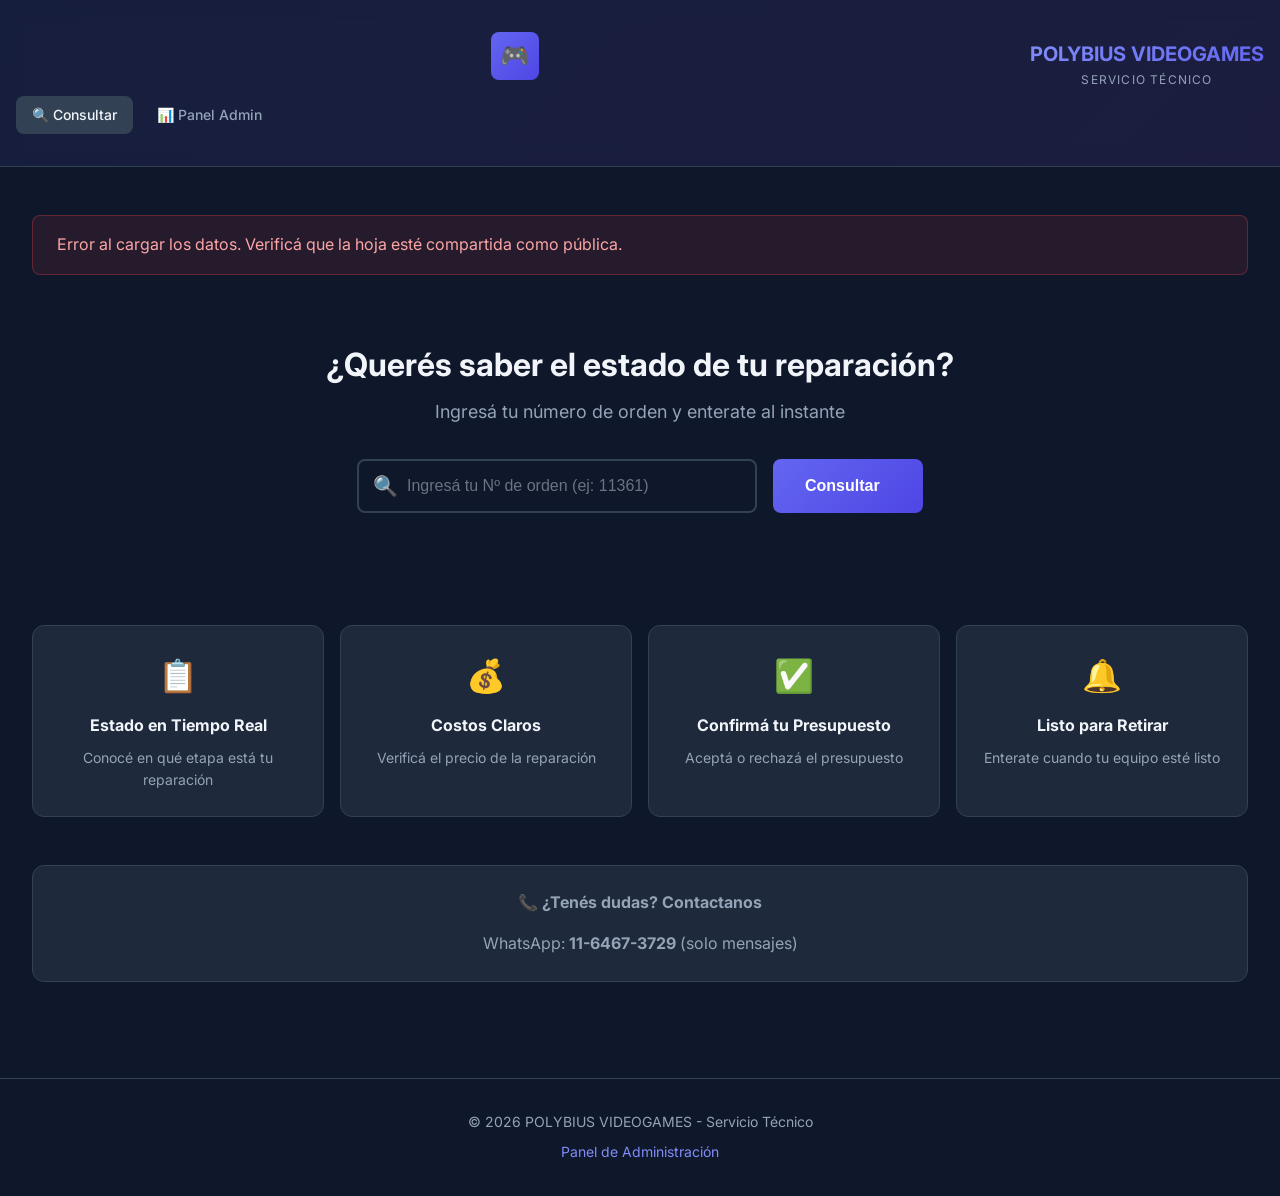
<file: index.html>
<!DOCTYPE html>
<html lang="es">
<head>
    <meta charset="UTF-8">
    <meta name="viewport" content="width=device-width, initial-scale=1.0">
    <title>POLYBIUS VIDEOGAMES - Consultar Reparación</title>
    <link rel="preconnect" href="https://fonts.googleapis.com">
    <link rel="preconnect" href="https://fonts.gstatic.com" crossorigin>
    <link href="https://fonts.googleapis.com/css2?family=Inter:wght@400;500;600;700&display=swap" rel="stylesheet">
    <link rel="stylesheet" href="styles.css">
    <style>
        .client-header {
            text-align: center;
            padding: 2rem 1rem;
            background: linear-gradient(135deg, rgba(99, 102, 241, 0.1) 0%, rgba(139, 92, 246, 0.1) 100%);
            border-bottom: 1px solid var(--border);
        }
        .client-header .logo-icon {
            margin: 0 auto 1rem;
        }
        .search-container {
            max-width: 600px;
            margin: 0 auto;
        }
        .search-hero {
            text-align: center;
            padding: 4rem 1rem;
        }
        .search-hero h2 {
            font-size: 2rem;
            margin-bottom: 0.5rem;
        }
        .search-hero p {
            color: var(--text-secondary);
            font-size: 1.125rem;
            margin-bottom: 2rem;
        }
        .search-form {
            display: flex;
            gap: 1rem;
            flex-wrap: wrap;
            justify-content: center;
        }
        .search-form .search-input-wrapper {
            flex: 1;
            min-width: 250px;
            max-width: 400px;
        }
        .search-form .btn {
            min-width: 150px;
        }
        .recent-orders {
            margin-top: 3rem;
            padding: 1.5rem;
            background: var(--bg-card);
            border-radius: var(--radius);
            border: 1px solid var(--border);
        }
        .recent-orders h3 {
            font-size: 1rem;
            color: var(--text-secondary);
            margin-bottom: 1rem;
            text-align: center;
        }
        .footer {
            text-align: center;
            padding: 2rem;
            color: var(--text-secondary);
            font-size: 0.875rem;
            border-top: 1px solid var(--border);
            margin-top: 4rem;
        }
        .footer a {
            color: var(--primary-light);
            text-decoration: none;
        }
        .footer a:hover {
            text-decoration: underline;
        }
        .features {
            display: grid;
            grid-template-columns: repeat(auto-fit, minmax(200px, 1fr));
            gap: 1rem;
            margin-top: 3rem;
        }
        .feature-card {
            padding: 1.5rem;
            background: var(--bg-card);
            border-radius: var(--radius);
            border: 1px solid var(--border);
            text-align: center;
        }
        .feature-card .icon {
            font-size: 2rem;
            margin-bottom: 0.75rem;
        }
        .feature-card h4 {
            font-size: 1rem;
            margin-bottom: 0.5rem;
        }
        .feature-card p {
            font-size: 0.875rem;
            color: var(--text-secondary);
        }
    </style>
</head>
<body>
    <header class="header client-header">
        <div class="logo">
            <div class="logo-icon">🎮</div>
            <div class="logo-text">
                <h1 id="empresaName">POLYBIUS VIDEOGAMES</h1>
                <p id="subtitulo">SERVICIO TÉCNICO</p>
            </div>
        </div>
        <nav class="nav-links">
            <a href="index.html" class="nav-link active">🔍 Consultar</a>
            <a href="admin.html" class="nav-link">📊 Panel Admin</a>
        </nav>
    </header>

    <main class="container">
        <section class="search-hero">
            <h2>¿Querés saber el estado de tu reparación?</h2>
            <p>Ingresá tu número de orden y enterate al instante</p>
            
            <div class="search-container">
                <div class="search-form">
                    <div class="search-input-wrapper">
                        <span class="search-icon">🔍</span>
                        <input 
                            type="text" 
                            id="clientSearch" 
                            class="search-input" 
                            placeholder="Ingresá tu Nº de orden (ej: 11361)"
                            autocomplete="off"
                        >
                    </div>
                    <button class="btn btn-primary btn-lg" onclick="app.searchClientRepair()">
                        Consultar
                    </button>
                </div>
                
                <div id="searchError" class="message error" style="margin-top: 1rem;">
                    <span></span>
                </div>
            </div>
        </section>

        <div id="loading" class="loading" style="display: none;">
            <div class="spinner"></div>
            <p>Buscando tu reparación...</p>
        </div>

        <div id="repairResult" class="repair-result"></div>

        <section class="features">
            <div class="feature-card">
                <div class="icon">📋</div>
                <h4>Estado en Tiempo Real</h4>
                <p>Conocé en qué etapa está tu reparación</p>
            </div>
            <div class="feature-card">
                <div class="icon">💰</div>
                <h4>Costos Claros</h4>
                <p>Verificá el precio de la reparación</p>
            </div>
            <div class="feature-card">
                <div class="icon">✅</div>
                <h4>Confirmá tu Presupuesto</h4>
                <p>Aceptá o rechazá el presupuesto</p>
            </div>
            <div class="feature-card">
                <div class="icon">🔔</div>
                <h4>Listo para Retirar</h4>
                <p>Enterate cuando tu equipo esté listo</p>
            </div>
        </section>

        <div class="recent-orders">
            <h3>📞 ¿Tenés dudas? Contactanos</h3>
            <p style="text-align: center; color: var(--text-secondary);">
                WhatsApp: <strong id="telefonoFooter">11-6467-3729</strong> (solo mensajes)
            </p>
        </div>
    </main>

    <footer class="footer">
        <p>© 2026 <span id="footerEmpresa">POLYBIUS VIDEOGAMES</span> - Servicio Técnico</p>
        <p style="margin-top: 0.5rem;">
            <a href="admin.html">Panel de Administración</a>
        </p>
    </footer>

    <script src="config.js"></script>
    <script>
        // Apply config to page
        document.addEventListener('DOMContentLoaded', () => {
            document.getElementById('empresaName').textContent = CONFIG.EMPRESA;
            document.getElementById('subtitulo').textContent = CONFIG.SUBTITULO;
            document.getElementById('telefonoFooter').textContent = CONFIG.TELEFONO;
            document.getElementById('footerEmpresa').textContent = CONFIG.EMPRESA;
        });
    </script>
    <script src="app.js"></script>
</body>
</html>
</file>
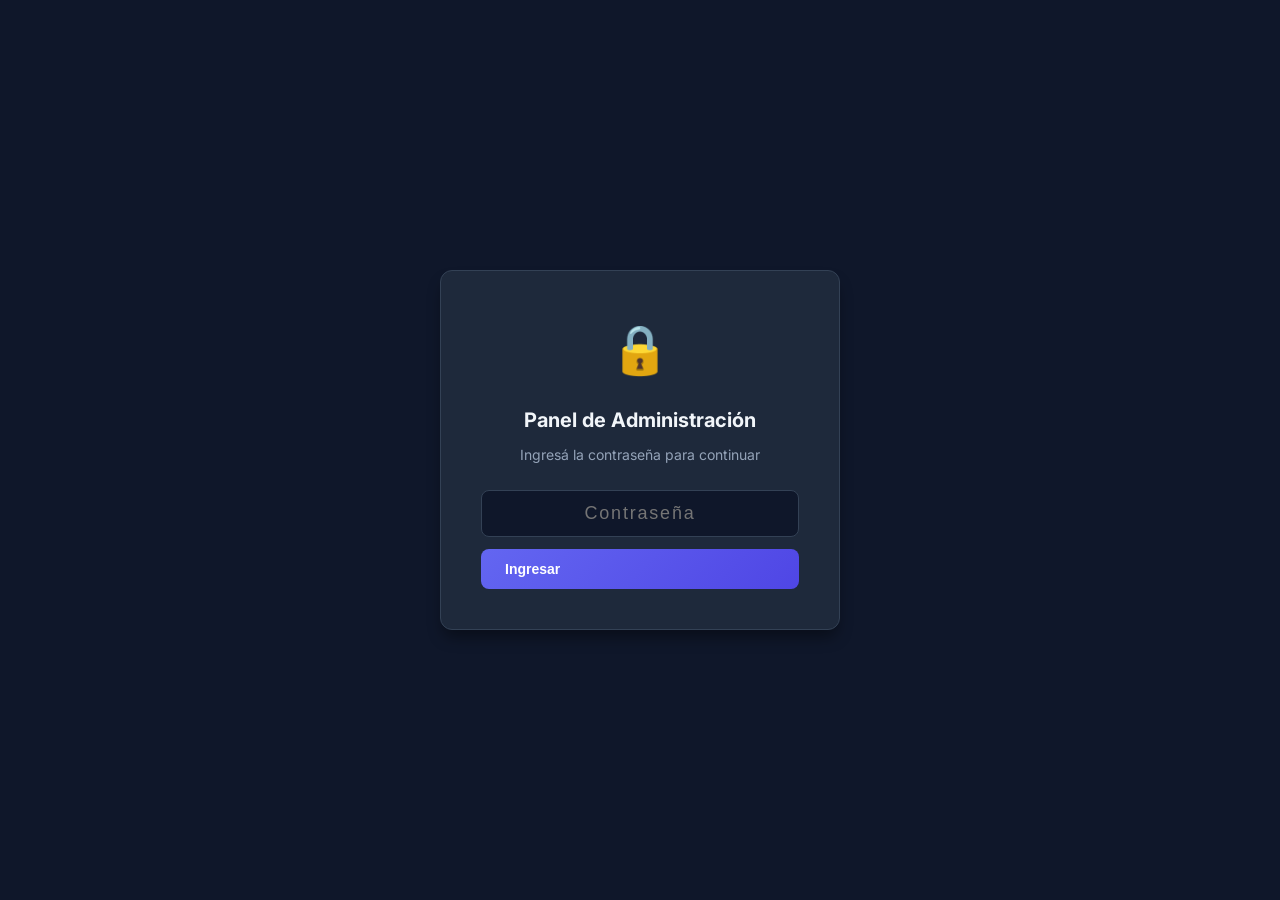
<file: admin.html>
<!DOCTYPE html>
<html lang="es">
<head>
    <meta charset="UTF-8">
    <meta name="viewport" content="width=device-width, initial-scale=1.0">
    <title>POLYBIUS VIDEOGAMES - Panel de Administración</title>
    <link rel="preconnect" href="https://fonts.googleapis.com">
    <link rel="preconnect" href="https://fonts.gstatic.com" crossorigin>
    <link href="https://fonts.googleapis.com/css2?family=Inter:wght@400;500;600;700&display=swap" rel="stylesheet">
    <link rel="stylesheet" href="styles.css">
</head>
<body>
    <!-- Auth Overlay -->
    <div id="authOverlay" class="auth-overlay">
        <div class="auth-card">
            <div class="auth-icon">🔒</div>
            <h2>Panel de Administración</h2>
            <p>Ingresá la contraseña para continuar</p>
            <div class="auth-form">
                <input type="password" id="authPassword" class="form-input" placeholder="Contraseña" onkeypress="if(event.key==='Enter')checkAuth()">
                <button class="btn btn-primary" onclick="checkAuth()">Ingresar</button>
            </div>
            <div id="authError" class="auth-error">Contraseña incorrecta</div>
        </div>
    </div>

    <header class="header">
        <div class="logo">
            <div class="logo-icon">🎮</div>
            <div class="logo-text">
                <h1 id="empresaName">POLYBIUS VIDEOGAMES</h1>
                <p id="subtitulo">SERVICIO TÉCNICO - Panel Admin</p>
            </div>
        </div>
        <nav class="nav-links">
            <a href="index.html" class="nav-link">🔍 Portal Cliente</a>
            <a href="admin.html" class="nav-link active">📊 Panel Admin</a>
        </nav>
    </header>

    <main class="container">
        <!-- Stats Section -->
        <div id="stats" class="stats-grid">
            <!-- Stats will be loaded dynamically -->
        </div>

        <!-- Search Section -->
        <div class="card search-section">
            <div class="search-box">
                <div class="search-input-wrapper">
                    <span class="search-icon">🔍</span>
                    <input 
                        type="text" 
                        id="searchInput" 
                        class="search-input" 
                        placeholder="Buscar por orden, cliente, teléfono, consola, serie..."
                    >
                </div>
                <button class="btn btn-primary" onclick="document.getElementById('searchInput').focus()">
                    Buscar
                </button>
                <button class="btn btn-secondary" id="refreshBtn">
                    🔄 Actualizar
                </button>
                <button class="btn btn-secondary" id="exportBtn">
                    📥 Exportar CSV
                </button>
            </div>
        </div>

        <!-- Filter Tabs -->
        <div class="filter-tabs">
            <button class="filter-tab active" data-filter="todos">
                Todos <span class="count">0</span>
            </button>
            <button class="filter-tab" data-filter="recibidos">
                📥 Recibidos <span class="count">0</span>
            </button>
            <button class="filter-tab" data-filter="presupuesto">
                💰 En Presupuesto <span class="count">0</span>
            </button>
            <button class="filter-tab" data-filter="reparacion">
                🔧 En Reparación <span class="count">0</span>
            </button>
            <button class="filter-tab" data-filter="listos">
                ✅ Listos <span class="count">0</span>
            </button>
            <button class="filter-tab" data-filter="entregados">
                📦 Entregados <span class="count">0</span>
            </button>
            <button class="filter-tab" data-filter="cancelados">
                ❌ Cancelados <span class="count">0</span>
            </button>
        </div>

        <!-- Table Section -->
        <div class="card">
            <div class="card-header">
                <h2 class="card-title">Reparaciones</h2>
                <button class="btn btn-success" id="addRepairBtn">
                    ➕ Nueva Reparación
                </button>
            </div>

            <div id="loading" class="loading" style="display: none;">
                <div class="spinner"></div>
                <p>Cargando reparaciones...</p>
            </div>

            <div class="table-wrapper">
                <table>
                    <thead>
                        <tr>
                    <th>Orden</th>
                    <th>Fecha</th>
                    <th>Consola</th>
                    <th>Teléfono</th>
                    <th>Estado</th>
                    <th>Precio</th>
                    <th>Confirma</th>
                    <th>Acciones</th>
                        </tr>
                    </thead>
                    <tbody id="repairTableBody">
                        <!-- Table rows will be loaded dynamically -->
                    </tbody>
                </table>
            </div>

            <!-- Pagination -->
            <div id="pagination" class="pagination"></div>
        </div>

        <!-- Quick Info -->
        <div class="card" style="margin-top: 1rem;">
            <div style="display: flex; gap: 2rem; flex-wrap: wrap; justify-content: space-between; align-items: center;">
                <div style="color: var(--text-secondary); font-size: 0.875rem;">
                    <strong>💡 Tip:</strong> Hacé clic en una fila para ver el detalle completo. 
                    Usá los filtros para encontrar rápidamente lo que necesitás.
                </div>
                <div style="color: var(--text-secondary); font-size: 0.875rem;">
                    <strong>🔗 Link para clientes:</strong> 
                    <code style="background: var(--bg-dark); padding: 0.25rem 0.5rem; border-radius: 4px;">
                        index.html?orden=NÚMERO
                    </code>
                </div>
            </div>
        </div>
    </main>

    <!-- Edit Modal -->
    <div id="modal" class="modal-overlay">
        <div class="modal">
            <div class="modal-header">
                <h3 id="modalTitle">Editar Reparación</h3>
                <button class="modal-close">&times;</button>
            </div>
            <form id="repairForm">
                <div class="modal-body">
                    <!-- INGRESO RÁPIDO - Datos para el comprobante -->
                    <div style="background: rgba(99, 102, 241, 0.1); padding: 0.75rem 1rem; border-radius: var(--radius-sm); margin-bottom: 1rem; border: 1px solid rgba(99, 102, 241, 0.3);">
                        <strong style="color: var(--primary-light); font-size: 0.875rem;">📋 Datos del ingresso</strong>
                        <span style="color: var(--text-secondary); font-size: 0.75rem; margin-left: 0.5rem;">(para el comprobante)</span>
                    </div>

                    <div style="display: grid; grid-template-columns: 1fr 1fr; gap: 1rem;">
                        <div class="form-group">
                            <label for="editFecha">Fecha *</label>
                            <input type="text" id="editFecha" class="form-input" placeholder="dd/mm/aaaa" required>
                        </div>
                        <div class="form-group">
                            <label for="editOrden">Nº de Orden *</label>
                            <input type="text" id="editOrden" class="form-input" required>
                        </div>
                    </div>

                    <div class="form-group">
                        <label for="editTelefono">Teléfono *</label>
                        <input type="text" id="editTelefono" class="form-input" required>
                    </div>

                    <div class="form-group">
                        <label for="editNombre">Nombre del cliente</label>
                        <input type="text" id="editNombre" class="form-input" placeholder="Nombre y apellido">
                    </div>

                    <div style="display: grid; grid-template-columns: 1fr 1fr; gap: 1rem;">
                        <div class="form-group">
                            <label for="editConsola">Consola / Dispositivo *</label>
                            <input type="text" id="editConsola" class="form-input" required>
                        </div>
                        <div class="form-group">
                            <label for="editSerie">N.º de Serie</label>
                            <input type="text" id="editSerie" class="form-input">
                        </div>
                    </div>

                    <div class="form-group">
                        <label for="editFalla">Falla Reportada *</label>
                        <textarea id="editFalla" class="form-textarea" rows="2" required></textarea>
                    </div>

                    <div class="form-group">
                        <label for="editObservaciones">Observaciones</label>
                        <textarea id="editObservaciones" class="form-textarea" rows="2"></textarea>
                    </div>

                    <!-- SEPARADOR -->
                    <div style="border-top: 1px solid var(--border); margin: 1.5rem 0;"></div>

                    <!-- DATOS DEL TÉCNICO - Se completan después -->
                    <div style="background: rgba(249, 115, 22, 0.1); padding: 0.75rem 1rem; border-radius: var(--radius-sm); margin-bottom: 1rem; border: 1px solid rgba(249, 115, 22, 0.3);">
                        <strong style="color: var(--orange); font-size: 0.875rem;">🔧 Datos del técnico</strong>
                        <span style="color: var(--text-secondary); font-size: 0.75rem; margin-left: 0.5rem;">(se completan después de la revisión)</span>
                    </div>

                    <div style="display: grid; grid-template-columns: 1fr 1fr; gap: 1rem;">
                        <div class="form-group">
                            <label for="editTecnico">Técnico</label>
                            <select id="editTecnico" class="form-select">
                                <option value="">Sin asignar</option>
                                <option value="Dario">Dario</option>
                                <option value="Gabriel">Gabriel</option>
                                <option value="local">local</option>
                            </select>
                        </div>
                        <div class="form-group">
                            <label for="editReparacion">Tipo de Reparación</label>
                            <input type="text" id="editReparacion" class="form-input">
                        </div>
                    </div>

                    <div style="display: grid; grid-template-columns: 1fr 1fr; gap: 1rem;">
                        <div class="form-group">
                            <label for="editCostoTecnico">Costo Técnico ($)</label>
                            <input type="text" id="editCostoTecnico" class="form-input" placeholder="Lo que cobra el técnico">
                        </div>
                        <div class="form-group">
                            <label for="editPrecio">Precio al Cliente ($)</label>
                            <input type="text" id="editPrecio" class="form-input" placeholder="Precio final para el cliente">
                        </div>
                    </div>

                    <div style="display: grid; grid-template-columns: 1fr 1fr 1fr; gap: 1rem;">
                        <div class="form-group">
                            <label for="editConfirma">¿Confirma presupuesto?</label>
                            <select id="editConfirma" class="form-select">
                                <option value="">Pendiente</option>
                                <option value="Si">Sí</option>
                                <option value="No">No</option>
                            </select>
                        </div>
                        <div class="form-group">
                            <label for="editEntrega">Entrega en Local</label>
                            <input type="text" id="editEntrega" class="form-input" placeholder="dd/mm">
                        </div>
                        <div class="form-group">
                            <label for="editFechaRetiro">Fecha Retiro</label>
                            <input type="text" id="editFechaRetiro" class="form-input" placeholder="dd/mm">
                        </div>
                    </div>
                </div>
                <div class="modal-footer">
                    <button type="button" class="btn btn-secondary modal-close">Cancelar</button>
                    <button type="button" class="btn btn-success" onclick="app.saveAndPrint()">
                        💾 Guardar e Imprimir
                    </button>
                    <button type="submit" class="btn btn-primary">Solo Guardar</button>
                </div>
            </form>
        </div>
    </div>

    <script src="config.js"></script>
    <script>
        function checkAuth() {
            const input = document.getElementById('authPassword');
            if (btoa(input.value) === CONFIG.ADMIN_PASS) {
                sessionStorage.setItem('adminAuth', 'true');
                document.getElementById('authOverlay').classList.add('hidden');
            } else {
                document.getElementById('authError').style.display = 'block';
                input.value = '';
                input.focus();
            }
        }
        document.addEventListener('DOMContentLoaded', () => {
            if (sessionStorage.getItem('adminAuth') === 'true') {
                document.getElementById('authOverlay').classList.add('hidden');
            }
            document.getElementById('empresaName').textContent = CONFIG.EMPRESA;
            document.getElementById('subtitulo').textContent = CONFIG.SUBTITULO + ' - Panel Admin';
        });
    </script>
    <script src="app.js"></script>
</body>
</html>
</file>
<file: styles.css>
/* =====================================================
   POLYBIUS VIDEOGAMES - SERVICIO TÉCNICO
   Estilos principales
   ===================================================== */

* {
    margin: 0;
    padding: 0;
    box-sizing: border-box;
}

:root {
    --primary: #6366f1;
    --primary-dark: #4f46e5;
    --primary-light: #818cf8;
    --success: #10b981;
    --warning: #f59e0b;
    --danger: #ef4444;
    --info: #3b82f6;
    --purple: #8b5cf6;
    --orange: #f97316;
    --gray-50: #f9fafb;
    --gray-100: #f3f4f6;
    --gray-200: #e5e7eb;
    --gray-300: #d1d5db;
    --gray-400: #9ca3af;
    --gray-500: #6b7280;
    --gray-600: #4b5563;
    --gray-700: #374151;
    --gray-800: #1f2937;
    --gray-900: #111827;
    --bg-dark: #0f172a;
    --bg-card: #1e293b;
    --bg-card-hover: #334155;
    --text-primary: #f1f5f9;
    --text-secondary: #94a3b8;
    --border: #334155;
    --shadow: 0 4px 6px -1px rgba(0, 0, 0, 0.3);
    --shadow-lg: 0 10px 15px -3px rgba(0, 0, 0, 0.4);
    --radius: 12px;
    --radius-sm: 8px;
    --transition: all 0.2s ease;
}

body {
    font-family: 'Inter', -apple-system, BlinkMacSystemFont, 'Segoe UI', Roboto, sans-serif;
    background: var(--bg-dark);
    color: var(--text-primary);
    min-height: 100vh;
    line-height: 1.6;
}

/* Header */
.header {
    background: linear-gradient(135deg, var(--bg-card) 0%, var(--gray-800) 100%);
    border-bottom: 1px solid var(--border);
    padding: 1rem 2rem;
    position: sticky;
    top: 0;
    z-index: 100;
    backdrop-filter: blur(10px);
}

.header-content {
    max-width: 1400px;
    margin: 0 auto;
    display: flex;
    justify-content: space-between;
    align-items: center;
    flex-wrap: wrap;
    gap: 1rem;
}

.logo {
    display: flex;
    align-items: center;
    gap: 1rem;
}

.logo-icon {
    width: 48px;
    height: 48px;
    background: linear-gradient(135deg, var(--primary) 0%, var(--primary-dark) 100%);
    border-radius: var(--radius-sm);
    display: flex;
    align-items: center;
    justify-content: center;
    font-size: 1.5rem;
}

.logo-text h1 {
    font-size: 1.25rem;
    font-weight: 700;
    background: linear-gradient(135deg, var(--primary-light) 0%, var(--primary) 100%);
    -webkit-background-clip: text;
    -webkit-text-fill-color: transparent;
    background-clip: text;
}

.logo-text p {
    font-size: 0.75rem;
    color: var(--text-secondary);
    text-transform: uppercase;
    letter-spacing: 0.1em;
}

.nav-links {
    display: flex;
    gap: 0.5rem;
}

.nav-link {
    padding: 0.5rem 1rem;
    border-radius: var(--radius-sm);
    text-decoration: none;
    color: var(--text-secondary);
    font-size: 0.875rem;
    font-weight: 500;
    transition: var(--transition);
}

.nav-link:hover,
.nav-link.active {
    background: var(--bg-card-hover);
    color: var(--text-primary);
}

/* Main Container */
.container {
    max-width: 1400px;
    margin: 0 auto;
    padding: 2rem;
}

/* Cards */
.card {
    background: var(--bg-card);
    border: 1px solid var(--border);
    border-radius: var(--radius);
    padding: 1.5rem;
    margin-bottom: 1.5rem;
}

.card-header {
    display: flex;
    justify-content: space-between;
    align-items: center;
    margin-bottom: 1.5rem;
    flex-wrap: wrap;
    gap: 1rem;
}

.card-title {
    font-size: 1.25rem;
    font-weight: 600;
    color: var(--text-primary);
}

/* Search Section */
.search-section {
    background: linear-gradient(135deg, var(--bg-card) 0%, rgba(99, 102, 241, 0.1) 100%);
    border: 1px solid rgba(99, 102, 241, 0.3);
}

.search-box {
    display: flex;
    gap: 1rem;
    flex-wrap: wrap;
}

.search-input-wrapper {
    flex: 1;
    min-width: 250px;
    position: relative;
}

.search-input {
    width: 100%;
    padding: 1rem 1rem 1rem 3rem;
    background: var(--bg-dark);
    border: 2px solid var(--border);
    border-radius: var(--radius-sm);
    color: var(--text-primary);
    font-size: 1rem;
    transition: var(--transition);
}

.search-input:focus {
    outline: none;
    border-color: var(--primary);
    box-shadow: 0 0 0 3px rgba(99, 102, 241, 0.2);
}

.search-input::placeholder {
    color: var(--gray-500);
}

.search-icon {
    position: absolute;
    left: 1rem;
    top: 50%;
    transform: translateY(-50%);
    color: var(--gray-500);
    font-size: 1.25rem;
}

/* Buttons */
.btn {
    padding: 0.75rem 1.5rem;
    border-radius: var(--radius-sm);
    font-size: 0.875rem;
    font-weight: 600;
    cursor: pointer;
    transition: var(--transition);
    border: none;
    display: inline-flex;
    align-items: center;
    gap: 0.5rem;
    text-decoration: none;
    color: white;
}

.btn-primary {
    background: linear-gradient(135deg, var(--primary) 0%, var(--primary-dark) 100%);
    color: white;
}

.btn-primary:hover {
    transform: translateY(-2px);
    box-shadow: 0 4px 12px rgba(99, 102, 241, 0.4);
}

.btn-secondary {
    background: var(--bg-card-hover);
    color: var(--text-primary);
    border: 1px solid var(--border);
}

.btn-secondary:hover {
    background: var(--gray-600);
}

.btn-success {
    background: linear-gradient(135deg, var(--success) 0%, #059669 100%);
    color: white;
}

.btn-success:hover {
    transform: translateY(-2px);
    box-shadow: 0 4px 12px rgba(16, 185, 129, 0.4);
}

.btn-danger {
    background: linear-gradient(135deg, var(--danger) 0%, #dc2626 100%);
    color: white;
}

.btn-danger:hover {
    transform: translateY(-2px);
    box-shadow: 0 4px 12px rgba(239, 68, 68, 0.4);
}

.btn-lg {
    padding: 1rem 2rem;
    font-size: 1rem;
}

/* Stats Grid */
.stats-grid {
    display: grid;
    grid-template-columns: repeat(auto-fit, minmax(200px, 1fr));
    gap: 1rem;
    margin-bottom: 2rem;
}

.stat-card {
    background: var(--bg-card);
    border: 1px solid var(--border);
    border-radius: var(--radius);
    padding: 1.25rem;
    transition: var(--transition);
}

.stat-card:hover {
    transform: translateY(-2px);
    box-shadow: var(--shadow-lg);
}

.stat-card .stat-icon {
    width: 40px;
    height: 40px;
    border-radius: var(--radius-sm);
    display: flex;
    align-items: center;
    justify-content: center;
    font-size: 1.25rem;
    margin-bottom: 0.75rem;
}

.stat-card .stat-value {
    font-size: 2rem;
    font-weight: 700;
    color: var(--text-primary);
    line-height: 1;
}

.stat-card .stat-label {
    font-size: 0.875rem;
    color: var(--text-secondary);
    margin-top: 0.25rem;
}

.stat-icon.blue { background: rgba(59, 130, 246, 0.2); color: var(--info); }
.stat-icon.yellow { background: rgba(245, 158, 11, 0.2); color: var(--warning); }
.stat-icon.green { background: rgba(16, 185, 129, 0.2); color: var(--success); }
.stat-icon.red { background: rgba(239, 68, 68, 0.2); color: var(--danger); }
.stat-icon.purple { background: rgba(139, 92, 246, 0.2); color: var(--purple); }
.stat-icon.orange { background: rgba(249, 115, 22, 0.2); color: var(--orange); }

/* Table */
.table-wrapper {
    overflow-x: auto;
    border-radius: var(--radius-sm);
    border: 1px solid var(--border);
}

table {
    width: 100%;
    border-collapse: collapse;
    font-size: 0.875rem;
}

thead {
    background: var(--gray-800);
}

th {
    padding: 1rem;
    text-align: left;
    font-weight: 600;
    color: var(--text-secondary);
    text-transform: uppercase;
    font-size: 0.75rem;
    letter-spacing: 0.05em;
    border-bottom: 2px solid var(--border);
    white-space: nowrap;
}

td {
    padding: 1rem;
    border-bottom: 1px solid var(--border);
    color: var(--text-primary);
}

tbody tr {
    transition: var(--transition);
}

tbody tr:hover {
    background: var(--bg-card-hover);
}

tbody tr:last-child td {
    border-bottom: none;
}

/* Status Badges */
.status-badge {
    display: inline-flex;
    align-items: center;
    gap: 0.375rem;
    padding: 0.375rem 0.75rem;
    border-radius: 9999px;
    font-size: 0.75rem;
    font-weight: 600;
    text-transform: uppercase;
    letter-spacing: 0.025em;
}

.status-badge.recibido { background: rgba(59, 130, 246, 0.2); color: var(--info); }
.status-badge.presupuesto { background: rgba(245, 158, 11, 0.2); color: var(--warning); }
.status-badge.reparacion { background: rgba(249, 115, 22, 0.2); color: var(--orange); }
.status-badge.repuesto { background: rgba(139, 92, 246, 0.2); color: var(--purple); }
.status-badge.listo { background: rgba(16, 185, 129, 0.2); color: var(--success); }
.status-badge.entregado { background: rgba(107, 114, 128, 0.2); color: var(--gray-400); }
.status-badge.cancelado { background: rgba(239, 68, 68, 0.2); color: var(--danger); }

.status-dot {
    width: 8px;
    height: 8px;
    border-radius: 50%;
    animation: pulse 2s infinite;
}

.status-badge.recibido .status-dot { background: var(--info); }
.status-badge.presupuesto .status-dot { background: var(--warning); }
.status-badge.reparacion .status-dot { background: var(--orange); }
.status-badge.repuesto .status-dot { background: var(--purple); }
.status-badge.listo .status-dot { background: var(--success); }
.status-badge.entregado .status-dot { background: var(--gray-400); animation: none; }
.status-badge.cancelado .status-dot { background: var(--danger); animation: none; }

@keyframes pulse {
    0%, 100% { opacity: 1; }
    50% { opacity: 0.5; }
}

/* Confirmation Badge */
.confirm-badge {
    padding: 0.25rem 0.5rem;
    border-radius: var(--radius-sm);
    font-size: 0.75rem;
    font-weight: 600;
}

.confirm-badge.si { background: rgba(16, 185, 129, 0.2); color: var(--success); }
.confirm-badge.no { background: rgba(239, 68, 68, 0.2); color: var(--danger); }

/* Filter Tabs */
.filter-tabs {
    display: flex;
    gap: 0.5rem;
    flex-wrap: wrap;
    margin-bottom: 1.5rem;
}

.filter-tab {
    padding: 0.5rem 1rem;
    border-radius: var(--radius-sm);
    background: var(--bg-card);
    border: 1px solid var(--border);
    color: var(--text-secondary);
    font-size: 0.875rem;
    font-weight: 500;
    cursor: pointer;
    transition: var(--transition);
}

.filter-tab:hover {
    background: var(--bg-card-hover);
    color: var(--text-primary);
}

.filter-tab.active {
    background: var(--primary);
    border-color: var(--primary);
    color: white;
}

.filter-tab .count {
    background: rgba(255, 255, 255, 0.2);
    padding: 0.125rem 0.375rem;
    border-radius: 9999px;
    font-size: 0.7rem;
    margin-left: 0.375rem;
}

/* Client Portal - Hero Section */
.hero {
    text-align: center;
    padding: 3rem 1rem;
    background: linear-gradient(135deg, rgba(99, 102, 241, 0.1) 0%, rgba(139, 92, 246, 0.1) 100%);
    border-radius: var(--radius);
    margin-bottom: 2rem;
    border: 1px solid rgba(99, 102, 241, 0.2);
}

.hero h2 {
    font-size: 2rem;
    font-weight: 700;
    margin-bottom: 0.5rem;
    background: linear-gradient(135deg, var(--text-primary) 0%, var(--primary-light) 100%);
    -webkit-background-clip: text;
    -webkit-text-fill-color: transparent;
    background-clip: text;
}

.hero p {
    color: var(--text-secondary);
    font-size: 1.125rem;
}

/* Repair Result Card */
.repair-result {
    background: var(--bg-card);
    border: 2px solid var(--border);
    border-radius: var(--radius);
    padding: 2rem;
    margin-top: 2rem;
    display: none;
}

.repair-result.show {
    display: block;
    animation: slideUp 0.3s ease;
}

@keyframes slideUp {
    from {
        opacity: 0;
        transform: translateY(20px);
    }
    to {
        opacity: 1;
        transform: translateY(0);
    }
}

.repair-header {
    display: flex;
    justify-content: space-between;
    align-items: flex-start;
    margin-bottom: 1.5rem;
    flex-wrap: wrap;
    gap: 1rem;
}

.repair-order {
    font-size: 1.5rem;
    font-weight: 700;
    color: var(--primary-light);
}

.repair-grid {
    display: grid;
    grid-template-columns: repeat(auto-fit, minmax(200px, 1fr));
    gap: 1.5rem;
}

.repair-field {
    padding: 1rem;
    background: var(--bg-dark);
    border-radius: var(--radius-sm);
    border: 1px solid var(--border);
}

.repair-field label {
    display: block;
    font-size: 0.75rem;
    color: var(--text-secondary);
    text-transform: uppercase;
    letter-spacing: 0.05em;
    margin-bottom: 0.5rem;
}

.repair-field .value {
    font-size: 1.125rem;
    font-weight: 600;
    color: var(--text-primary);
}

.repair-field .value.price {
    color: var(--success);
    font-size: 1.5rem;
}

.repair-field .value.status {
    display: flex;
    align-items: center;
    gap: 0.5rem;
}

/* Loading Spinner */
.loading {
    display: flex;
    flex-direction: column;
    align-items: center;
    justify-content: center;
    padding: 3rem;
    color: var(--text-secondary);
}

.spinner {
    width: 48px;
    height: 48px;
    border: 3px solid var(--border);
    border-top-color: var(--primary);
    border-radius: 50%;
    animation: spin 1s linear infinite;
    margin-bottom: 1rem;
}

@keyframes spin {
    to { transform: rotate(360deg); }
}

/* Error/Success Messages */
.message {
    padding: 1rem 1.5rem;
    border-radius: var(--radius-sm);
    margin-top: 1rem;
    display: none;
    align-items: center;
    gap: 0.75rem;
}

.message.show {
    display: flex;
}

.message.error {
    background: rgba(239, 68, 68, 0.1);
    border: 1px solid rgba(239, 68, 68, 0.3);
    color: #fca5a5;
}

.message.success {
    background: rgba(16, 185, 129, 0.1);
    border: 1px solid rgba(16, 185, 129, 0.3);
    color: #6ee7b7;
}

/* Modal */
.modal-overlay {
    position: fixed;
    top: 0;
    left: 0;
    right: 0;
    bottom: 0;
    background: rgba(0, 0, 0, 0.7);
    backdrop-filter: blur(4px);
    display: none;
    align-items: center;
    justify-content: center;
    z-index: 1000;
    padding: 1rem;
}

.modal-overlay.show {
    display: flex;
}

.modal {
    background: var(--bg-card);
    border: 1px solid var(--border);
    border-radius: var(--radius);
    width: 100%;
    max-width: 500px;
    max-height: 90vh;
    overflow-y: auto;
}

.modal-header {
    padding: 1.5rem;
    border-bottom: 1px solid var(--border);
    display: flex;
    justify-content: space-between;
    align-items: center;
}

.modal-header h3 {
    font-size: 1.25rem;
    font-weight: 600;
}

.modal-close {
    background: none;
    border: none;
    color: var(--text-secondary);
    font-size: 1.5rem;
    cursor: pointer;
    padding: 0.25rem;
    line-height: 1;
}

.modal-close:hover {
    color: var(--text-primary);
}

.modal-body {
    padding: 1.5rem;
}

.modal-footer {
    padding: 1.5rem;
    border-top: 1px solid var(--border);
    display: flex;
    gap: 1rem;
    justify-content: flex-end;
}

/* Form Elements */
.form-group {
    margin-bottom: 1rem;
}

.form-group label {
    display: block;
    font-size: 0.875rem;
    font-weight: 500;
    color: var(--text-secondary);
    margin-bottom: 0.5rem;
}

.form-input,
.form-select,
.form-textarea {
    width: 100%;
    padding: 0.75rem 1rem;
    background: var(--bg-dark);
    border: 1px solid var(--border);
    border-radius: var(--radius-sm);
    color: var(--text-primary);
    font-size: 0.875rem;
    transition: var(--transition);
}

.form-input:focus,
.form-select:focus,
.form-textarea:focus {
    outline: none;
    border-color: var(--primary);
    box-shadow: 0 0 0 3px rgba(99, 102, 241, 0.2);
}

.form-textarea {
    min-height: 100px;
    resize: vertical;
}

.form-select {
    cursor: pointer;
    appearance: none;
    background-image: url("data:image/svg+xml,%3Csvg xmlns='http://www.w3.org/2000/svg' fill='none' viewBox='0 0 24 24' stroke='%239ca3af'%3E%3Cpath stroke-linecap='round' stroke-linejoin='round' stroke-width='2' d='M19 9l-7 7-7-7'%3E%3C/path%3E%3C/svg%3E");
    background-repeat: no-repeat;
    background-position: right 0.75rem center;
    background-size: 1rem;
    padding-right: 2.5rem;
}

/* Pagination */
.pagination {
    display: flex;
    justify-content: center;
    align-items: center;
    gap: 0.5rem;
    margin-top: 1.5rem;
}

.pagination-btn {
    padding: 0.5rem 1rem;
    background: var(--bg-card);
    border: 1px solid var(--border);
    border-radius: var(--radius-sm);
    color: var(--text-secondary);
    font-size: 0.875rem;
    cursor: pointer;
    transition: var(--transition);
}

.pagination-btn:hover:not(:disabled) {
    background: var(--bg-card-hover);
    color: var(--text-primary);
}

.pagination-btn:disabled {
    opacity: 0.5;
    cursor: not-allowed;
}

.pagination-btn.active {
    background: var(--primary);
    border-color: var(--primary);
    color: white;
}

/* Empty State */
.empty-state {
    text-align: center;
    padding: 4rem 2rem;
    color: var(--text-secondary);
}

.empty-state .icon {
    font-size: 4rem;
    margin-bottom: 1rem;
    opacity: 0.5;
}

.empty-state h3 {
    font-size: 1.25rem;
    margin-bottom: 0.5rem;
    color: var(--text-primary);
}

/* Responsive */
@media (max-width: 768px) {
    .container {
        padding: 1rem;
    }

    .header {
        padding: 1rem;
    }

    .header-content {
        flex-direction: column;
        text-align: center;
    }

    .logo {
        flex-direction: column;
    }

    .nav-links {
        width: 100%;
        justify-content: center;
    }

    .hero h2 {
        font-size: 1.5rem;
    }

    .stats-grid {
        grid-template-columns: repeat(2, 1fr);
    }

    .card-header {
        flex-direction: column;
        align-items: flex-start;
    }

    .search-box {
        flex-direction: column;
    }

    .search-input-wrapper {
        min-width: 100%;
    }

    .btn {
        width: 100%;
        justify-content: center;
    }

    .filter-tabs {
        overflow-x: auto;
        flex-wrap: nowrap;
        padding-bottom: 0.5rem;
    }

    .filter-tab {
        white-space: nowrap;
    }
}

/* Scrollbar */
::-webkit-scrollbar {
    width: 8px;
    height: 8px;
}

::-webkit-scrollbar-track {
    background: var(--bg-dark);
}

::-webkit-scrollbar-thumb {
    background: var(--gray-600);
    border-radius: 4px;
}

::-webkit-scrollbar-thumb:hover {
    background: var(--gray-500);
}

/* Tooltip */
[data-tooltip] {
    position: relative;
}

[data-tooltip]:hover::after {
    content: attr(data-tooltip);
    position: absolute;
    bottom: 100%;
    left: 50%;
    transform: translateX(-50%);
    padding: 0.5rem 0.75rem;
    background: var(--gray-800);
    color: var(--text-primary);
    font-size: 0.75rem;
    border-radius: var(--radius-sm);
    white-space: nowrap;
    z-index: 100;
    box-shadow: var(--shadow);
}

/* Action buttons in table */
.action-btn {
    padding: 0.375rem 0.5rem;
    background: transparent;
    border: 1px solid var(--border);
    border-radius: var(--radius-sm);
    color: var(--text-secondary);
    cursor: pointer;
    transition: var(--transition);
    font-size: 0.875rem;
}

.action-btn:hover {
    background: var(--bg-card-hover);
    color: var(--text-primary);
    border-color: var(--primary);
}

.action-btn.edit:hover { color: var(--info); border-color: var(--info); }
.action-btn.delete:hover { color: var(--danger); border-color: var(--danger); }

/* Quick Actions */
.quick-actions {
    display: flex;
    gap: 0.5rem;
    flex-wrap: wrap;
}

/* Number input */
input[type="number"]::-webkit-inner-spin-button,
input[type="number"]::-webkit-outer-spin-button {
    -webkit-appearance: none;
    margin: 0;
}

input[type="number"] {
    -moz-appearance: textfield;
}

/* Auth Overlay */
.auth-overlay {
    position: fixed;
    top: 0;
    left: 0;
    right: 0;
    bottom: 0;
    background: var(--bg-dark);
    z-index: 9999;
    display: flex;
    align-items: center;
    justify-content: center;
    padding: 1rem;
}

.auth-overlay.hidden {
    display: none;
}

.auth-card {
    background: var(--bg-card);
    border: 1px solid var(--border);
    border-radius: var(--radius);
    padding: 2.5rem;
    text-align: center;
    max-width: 400px;
    width: 100%;
    box-shadow: var(--shadow-lg);
}

.auth-icon {
    font-size: 3rem;
    margin-bottom: 1rem;
}

.auth-card h2 {
    font-size: 1.25rem;
    margin-bottom: 0.5rem;
    color: var(--text-primary);
}

.auth-card p {
    color: var(--text-secondary);
    font-size: 0.875rem;
    margin-bottom: 1.5rem;
}

.auth-form {
    display: flex;
    flex-direction: column;
    gap: 0.75rem;
}

.auth-form .form-input {
    text-align: center;
    font-size: 1.125rem;
    letter-spacing: 0.1em;
}

.auth-error {
    display: none;
    margin-top: 1rem;
    padding: 0.75rem;
    background: rgba(239, 68, 68, 0.1);
    border: 1px solid rgba(239, 68, 68, 0.3);
    color: #fca5a5;
    border-radius: var(--radius-sm);
    font-size: 0.875rem;
}

/* Client Action Buttons */
.client-actions {
    margin-top: 1.5rem;
    padding: 1.5rem;
    background: rgba(99, 102, 241, 0.08);
    border: 1px solid rgba(99, 102, 241, 0.25);
    border-radius: var(--radius);
    text-align: center;
}

.client-actions-label {
    color: var(--text-secondary);
    font-size: 1rem;
    margin-bottom: 1rem;
}

.client-actions-label strong {
    color: var(--success);
    font-size: 1.25rem;
}

.client-actions-buttons {
    display: flex;
    gap: 1rem;
    justify-content: center;
    flex-wrap: wrap;
}

.client-actions-buttons .btn {
    text-decoration: none;
    color: white;
}
</file>
